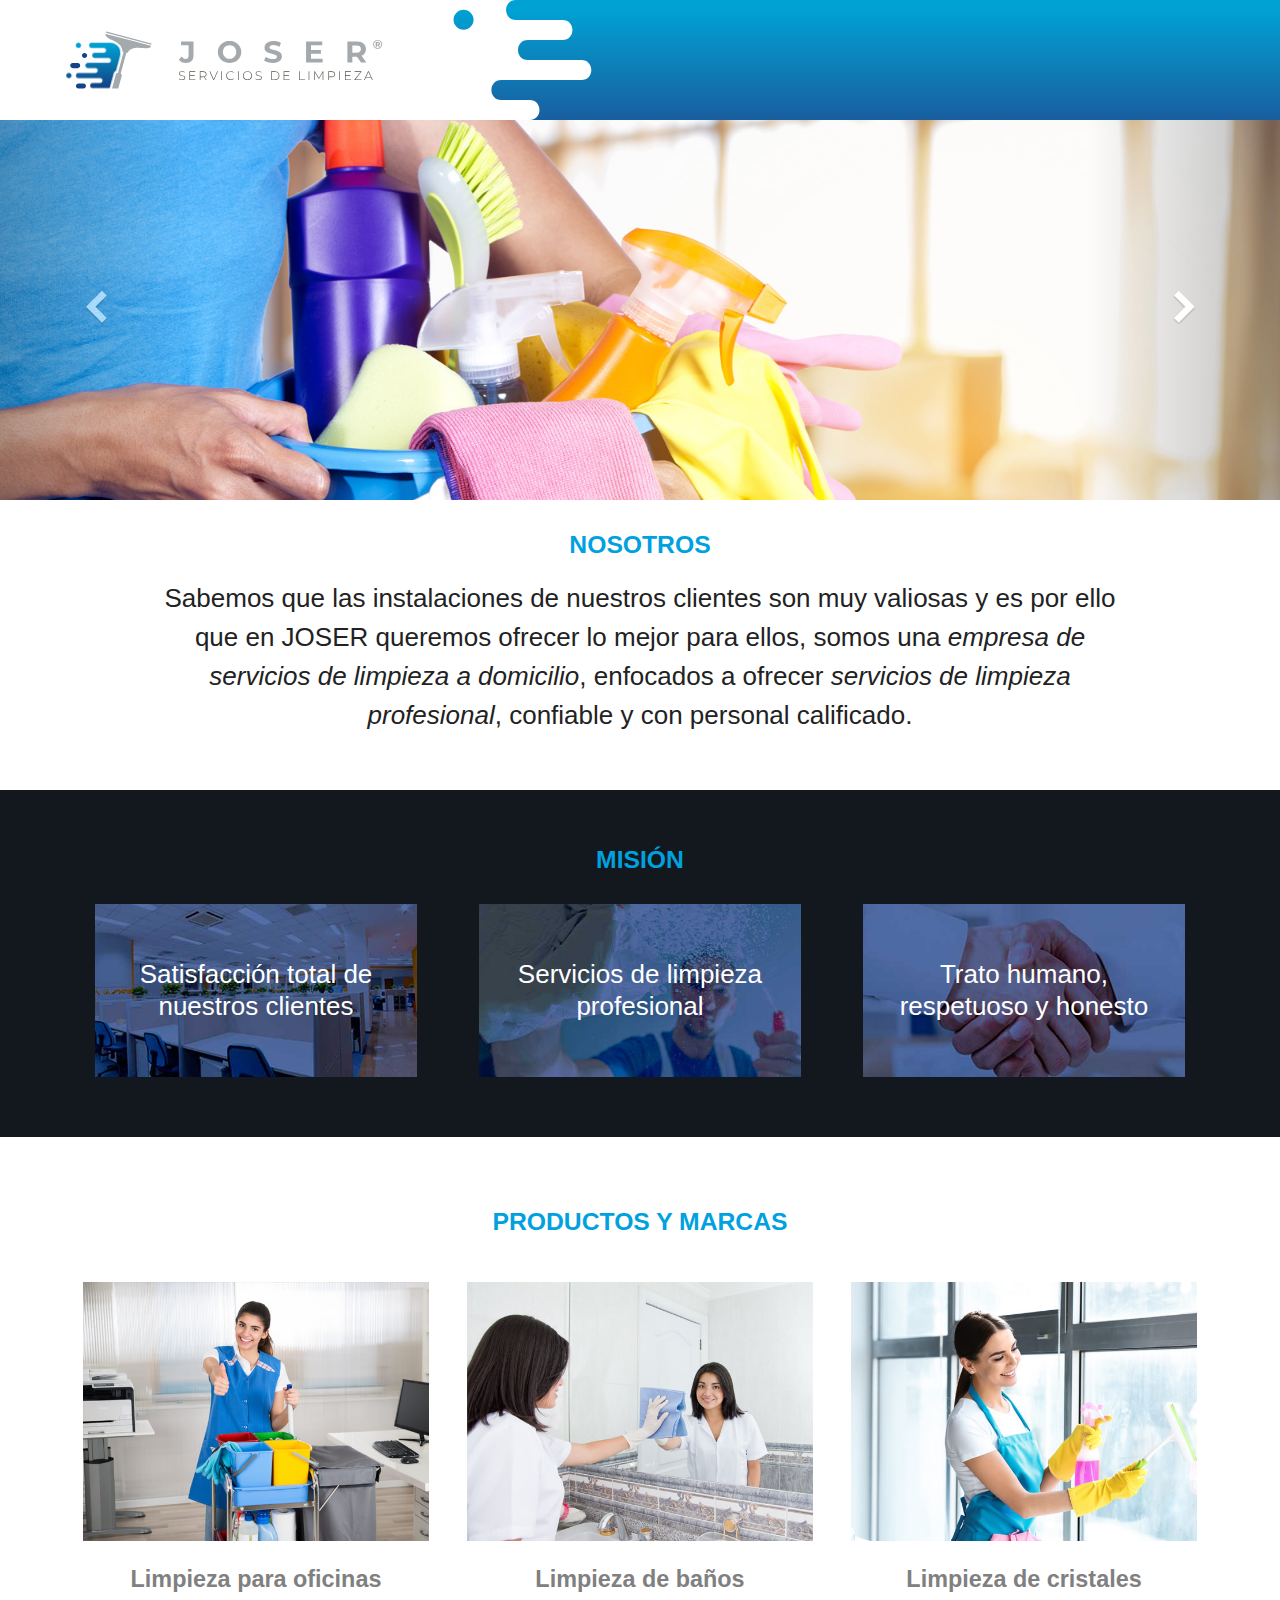
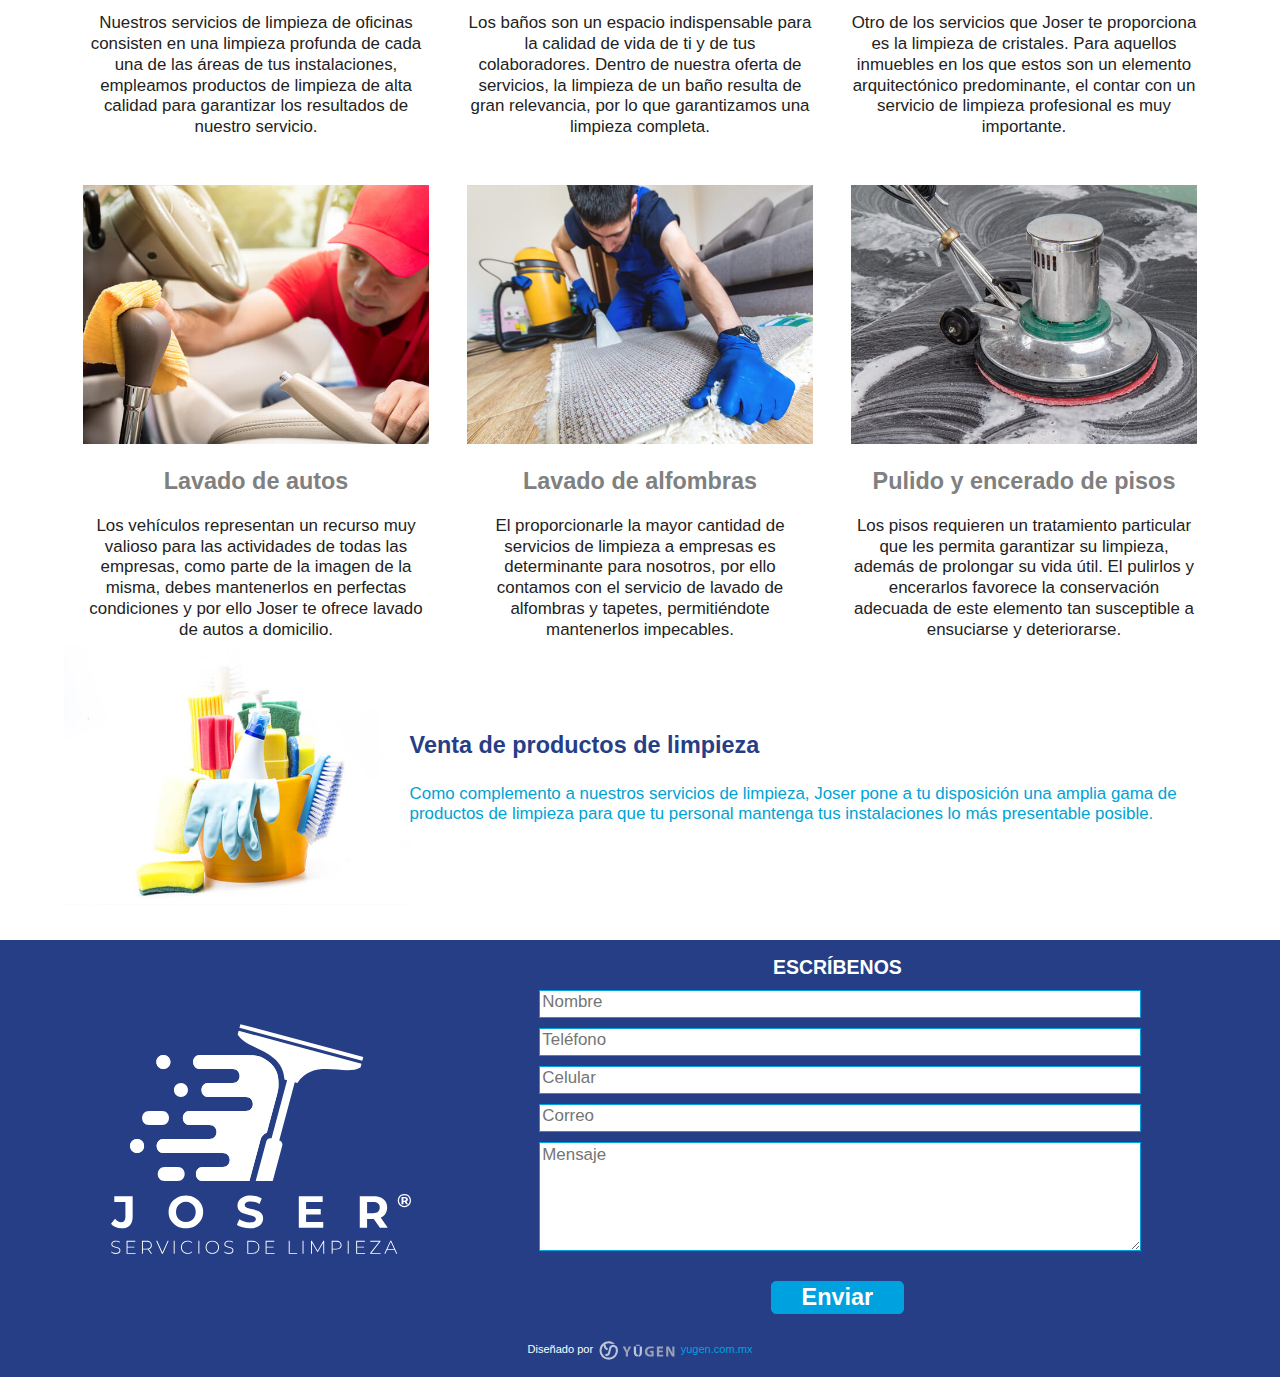
<file: index.html>
<!doctype html>
<!--[if lt IE 7]> <html class="ie6 oldie"> <![endif]-->
<!--[if IE 7]>    <html class="ie7 oldie"> <![endif]-->
<!--[if IE 8]>    <html class="ie8 oldie"> <![endif]-->
<!--[if gt IE 8]><!-->
<html class="">
<!--<![endif]-->
<head>
	<meta charset="utf-8">
	<meta name="viewport" content="width=device-width, initial-scale=1">
	<title>LIMPIEZA JOSER | Servicios de limpieza profesional</title>
	<link href="estilos/boilerplate.css" rel="stylesheet" type="text/css">
	<link href="estilos/joser.css" rel="stylesheet" type="text/css">
	<link rel="icon" type="imgs/x-icon" href="imagenes/icono_servicios-de-limpieza-joser.png"/>
	<!--<link href="https://fonts.googleapis.com/css?family=Catamaran:100,200,300,400,500,600,700,800,900" rel="stylesheet">-->
	<meta name="Title" content="LIMPIEZA JOSER | Servicios de limpieza profesional"/>
	<meta name="Description" content="Nos dedicamos a proveer servicios de limpieza a empresas, queremos darnos a conocer por ofrecer un servicio confiable y ser los mejores en el mercado gracias a la certeza y confianza que otorgamos a nuestros clientes."/>
	<meta name="Keywords" content="servicios de limpieza de oficinas, servicios de limpieza de baños, servicios de limpieza de cristales, lavado de autos, lavado de alfombras, pulido y encerado de pisos, abastecimiento de consumibles"/>
	<meta name="Robots" content="index, follow"/>
	<meta name="theme-color" content="#1888DA"/>
	<!--[if lt IE 9]>
	<script src="//html5shiv.googlecode.com/svn/trunk/html5.js"></script>
	<![endif]-->
	<script src="estilos/respond.min.js"></script>
	<!--<script src="https://use.fontawesome.com/875e54e1ed.js"></script>-->

	<!-- Global site tag (gtag.js) - Google Analytics -->
	<script async src="https://www.googletagmanager.com/gtag/js?id=UA-148987724-1"></script>
	<script>
	  window.dataLayer = window.dataLayer || [];
	  function gtag(){dataLayer.push(arguments);}
	  gtag('js', new Date());

	  gtag('config', 'UA-148987724-1');
	</script>
	<script src="https://ajax.googleapis.com/ajax/libs/jquery/3.4.1/jquery.min.js"></script>

	<!-- Start WOWSlider.com HEAD section --> <!-- add to the <head> of your page -->
	<link rel="stylesheet" type="text/css" href="engine0/style.css" />
	<script type="text/javascript" src="engine0/jquery.js"></script>
	<!-- End WOWSlider.com HEAD section -->

	<!-- Google reCAPTCHA -->
	<script src="https://www.google.com/recaptcha/api.js?render=6LcdDNcUAAAAAJm49XvjREF3n_Sy9rM4wy3e4VGe"></script>


</head>
<body>
	<div class="gridContainer clearfix">
		<header id="encabezado">
			<div class="logo">
				<a href="servicios-de-limieza.html"><h1><img src="imagenes/logotipo-joser.svg" alt="Logotipo de Servicios de Limpieza Joser" title="Limpieza Joser"></h1></a>
			</div>
			<!--<nav>
    			<span class="nav-btn"></span>
    			<ul class="ocultar">
	        		<li><a href="index.html#encabezado">HOME</a></li>
					<li><a href="index.html#presentacion">NOSOTROS</a></li>
					<li><a href="index.html#sectores">SECTORES</a></li>
					<li><a href="index.html#productos">PRODUCTOS</a></li>
					<li><a href="index.html#contacto">CONTACTO</a></li>
    			</ul>
			</nav> 
			<script src="https://ajax.googleapis.com/ajax/libs/jquery/3.1.0/jquery.min.js"></script>
			<script>
					if ($ (window).width() < 600) {
						$('span.nav-btn').click(function() {
							$('ul.ocultar').slideToggle();
						})
						$("ul.ocultar").children("li").click(function(){
							$('ul.ocultar').slideToggle();
						})
					} else {
						$('.ocultar').removeAttr('style');
					}
					
					/*$(window).resize(function(){
						if($ (window).width() > 600)
						{
							$('.ocultar').removeAttr('style');
						}
						else ($ (window).width() < 600)
						{
							$("ul.ocultar").children("li").click(function(){
								$('ul.ocultar').slideToggle();
							})
						}
					})*/
			</script> -->
		</header>
		<div id="presentacion">
			<div class="banner">
				<!-- Start WOWSlider.com BODY section --> <!-- add to the <body> of your page -->
				<div id="wowslider-container0">
				<div class="ws_images"><ul>
					<li><img src="data0/images/joser-servicios-de-limpieza-especializada.jpg" alt="Joser, servicios de limpieza especializada" title="Joser, servicios de limpieza especializada" id="wows0_0"/></li>
					<li><img src="data0/images/equipo-de-limpieza-joser.jpg" alt="Equipo de limpieza Joser" title="Equipo de limpieza Joser" id="wows0_1"/></a></li>
					<li><img src="data0/images/joser-limpieza-de-oficinas-profesional.jpg" alt="Limpieza profesional de oficinas" title="Limpieza profesional de oficina" id="wows0_2"/></li>
				</ul></div>
				<div class="ws_script" style="position:absolute;left:-99%"></div>
				<div class="ws_shadow"></div>
				</div>	
				<script type="text/javascript" src="engine0/wowslider.js"></script>
				<script type="text/javascript" src="engine0/script.js"></script>
			<!-- End WOWSlider.com BODY section -->
				
			</div>
			<div class="info">
				<h2>NOSOTROS</h2>
				<p>Sabemos que las instalaciones de nuestros clientes son muy valiosas y es por ello que en JOSER queremos ofrecer lo mejor para ellos, somos una <em>empresa de servicios de limpieza a domicilio</em>, enfocados a ofrecer <em>servicios de limpieza profesional</em>, confiable y con personal calificado.</p>
			</div>
		</div>
		<section id="mision">
			<h2>MISIÓN</h2>
			<div class="mision-01">
				<h3>Satisfacción total de nuestros clientes</h3>
			</div>
			<div class="mision-02">
				<h3>Servicios de limpieza profesional</h3>
			</div>
			<div class="mision-03">
				<h3>Trato humano, respetuoso y honesto</h3>
			</div>
		</section>
		<section id="productos">
			<h2>PRODUCTOS Y MARCAS</h2>
			<div class="producto-ind">
				<img src="imagenes/limpieza-para-oficinas.jpg" alt="Limpieza para oficinas" title="Limpieza para oficinas">
				<h3>Limpieza para oficinas</h3>
				<p>Nuestros servicios de limpieza de oficinas consisten en una limpieza profunda de cada una de las áreas de tus instalaciones, empleamos productos de limpieza de alta calidad para garantizar los resultados de nuestro servicio.</p>
			</div>
			<div class="producto-ind">
				<img src="imagenes/limpieza-de-sanitarios.jpg" alt="Limpieza de baños" title="Limpieza de baños">
				<h3>Limpieza de baños</h3>
				<p>Los baños son un espacio indispensable para la calidad de vida de ti y de tus colaboradores. Dentro de nuestra oferta de servicios, la limpieza de un baño resulta de gran relevancia, por lo que garantizamos una limpieza completa.</p>
			</div>
			<div class="producto-ind">
				<img src="imagenes/limpieza-de-cristales.jpg" alt="Limpieza de cristales" title="Limpieza de cristales">
				<h3>Limpieza de cristales</h3>
				<p>Otro de los servicios que Joser te proporciona es la limpieza de cristales. Para aquellos inmuebles en los que estos son un elemento arquitectónico predominante, el contar con un servicio de limpieza profesional es muy importante.</p>
			</div>
			<div class="producto-ind">
				<img src="imagenes/lavado-de-autos.jpg" alt="Lavado de autos" title="Lavado de autos">
				<h3>Lavado de autos</h3>
				<p>Los vehículos representan un recurso muy valioso para las actividades de todas las empresas, como parte de la imagen de la misma, debes mantenerlos en perfectas condiciones y por ello Joser te ofrece lavado de autos a domicilio.</p>
			</div>
			<div class="producto-ind">
				<img src="imagenes/lavado-de-alfombras.jpg" alt="Lavado de alfombras" title="Lavado de alfombras">
				<h3>Lavado de alfombras</h3>
				<p>El proporcionarle la mayor cantidad de servicios de limpieza a empresas es determinante para nosotros, por ello contamos con el servicio de lavado de alfombras y tapetes, permitiéndote mantenerlos impecables.</p>
			</div>
			<div class="producto-ind">
				<img src="imagenes/pulido-y-encerado-de-pisos.jpg" alt="Pulido y encerado de pisos" title="Pulido y encerado de pisos">
				<h3>Pulido y encerado de pisos</h3>
				<p>Los pisos requieren un tratamiento particular que les permita garantizar su limpieza, además de prolongar su vida útil. El pulirlos y encerarlos favorece la conservación adecuada de este elemento tan susceptible a ensuciarse y deteriorarse.</p>
			</div>
			<div class="productos-limpieza">
				<img src="imagenes/venta-de-productos-de-limpieza.jpg" alt="Venta de productos de limpieza" title="Venta de productos de limpieza">
				<div class="productos-limpieza-txt">
					<h3>Venta de productos de limpieza</h3>
					<p>Como complemento a nuestros servicios de limpieza, Joser pone a tu disposición una amplia gama de productos de limpieza para que tu personal mantenga tus instalaciones lo más presentable posible.</p>
				</div>
			</div>
		</section>
		<footer id="contacto">
			<div class="contacto-contenido">
				<div class="logo-footer">
					<img src="imagenes/logotipo-joser-footer.svg" alt="">
				</div>
				<div class="escribenos">
					<h3>ESCRÍBENOS</h3>
					<form action="envio-rKptcha.php" method="post" name="solicitud" id="solicitud">
				        <input class="formulario" type="text" name="nombre" id="nombre" tabindex="1" required placeholder="Nombre">
				        <input class="formulario" type="tel" name="telefono" id="telefono" tabindex="2" required placeholder="Teléfono">
				        <input class="formulario" type="tel" name="celular" id="celular" tabindex="3" required placeholder="Celular">
				        <input class="formulario" type="email" name="correo" id="correo" tabindex="4" placeholder="Correo">
				        <textarea class="formulario" name="comentario" rows="5" id="comentario" tabindex="5" required placeholder="Mensaje"></textarea>
				        <input class="boton" type="submit" name="enviar" id="enviar" value="Enviar">
				        <input type="hidden" id="token" name="token">
	      			</form>
				</div>
			</div>
			
		
			<div class="yugen-credit">
				<h6>Diseñado por</h6>
				<img src="imagenes/logo-credito-yugen.svg" alt="Logotipo yugen" title="Consultores en Imagen Corporativa y Comunicación Visual">
				<a href="http://yugen.com.mx/">yugen.com.mx</a>
			</div>
		</footer>
	</div>
</body>

	<script>
	grecaptcha.ready(function() {
	    grecaptcha.execute('6LcdDNcUAAAAAJm49XvjREF3n_Sy9rM4wy3e4VGe', {action: 'homepage'}).then(function(token) {
	       console.log(token);
	       document.getElementById("token").value=token;
	   });
	});
	</script>

</html>
</file>
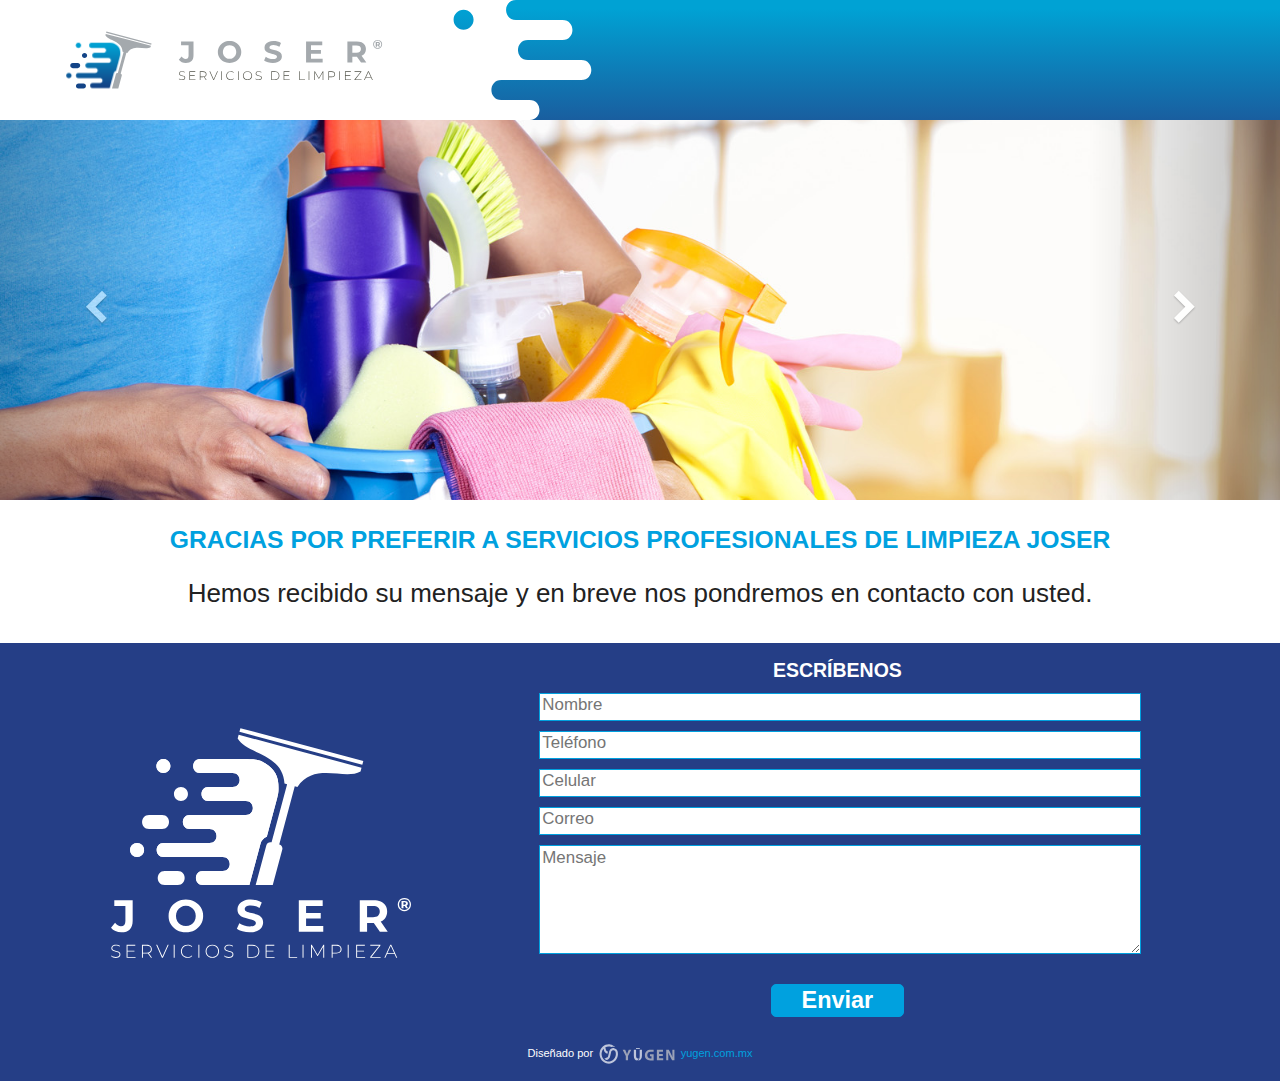
<file: agradecimiento.html>
<!doctype html>
<!--[if lt IE 7]> <html class="ie6 oldie"> <![endif]-->
<!--[if IE 7]>    <html class="ie7 oldie"> <![endif]-->
<!--[if IE 8]>    <html class="ie8 oldie"> <![endif]-->
<!--[if gt IE 8]><!-->
<html class="">
<!--<![endif]-->
<head>
	<meta charset="utf-8">
	<meta name="viewport" content="width=device-width, initial-scale=1">
	<title>LIMPIEZA JOSER | Servicios de limpieza profesional</title>
	<link href="estilos/boilerplate.css" rel="stylesheet" type="text/css">
	<link href="estilos/joser.css" rel="stylesheet" type="text/css">
	<link rel="icon" type="imgs/x-icon" href="imagenes/icono_servicios-de-limpieza-joser.png"/>
	<!--<link href="https://fonts.googleapis.com/css?family=Catamaran:100,200,300,400,500,600,700,800,900" rel="stylesheet">-->
	<meta name="Title" content="LIMPIEZA JOSER | Servicios de limpieza profesional"/>
	<meta name="Description" content="Nos dedicamos a proveer servicios de limpieza a empresas, queremos darnos a conocer por ofrecer un servicio confiable y ser los mejores en el mercado gracias a la certeza y confianza que otorgamos a nuestros clientes."/>
	<meta name="Keywords" content="servicios de limpieza de oficinas, servicios de limpieza de baños, servicios de limpieza de cristales, lavado de autos, lavado de alfombras, pulido y encerado de pisos, abastecimiento de consumibles"/>
	<meta name="Robots" content="index, follow"/>
	<meta name="theme-color" content="#1888DA"/>
	<!--[if lt IE 9]>
	<script src="//html5shiv.googlecode.com/svn/trunk/html5.js"></script>
	<![endif]-->
	<script src="estilos/respond.min.js"></script>
	<!--<script src="https://use.fontawesome.com/875e54e1ed.js"></script>-->

	<!-- Global site tag (gtag.js) - Google Analytics -->
	<script async src="https://www.googletagmanager.com/gtag/js?id=UA-148987724-1"></script>
	<script>
	  window.dataLayer = window.dataLayer || [];
	  function gtag(){dataLayer.push(arguments);}
	  gtag('js', new Date());

	  gtag('config', 'UA-148987724-1');
	</script>
	<script src="https://ajax.googleapis.com/ajax/libs/jquery/3.4.1/jquery.min.js"></script>

	<!-- Start WOWSlider.com HEAD section --> <!-- add to the <head> of your page -->
	<link rel="stylesheet" type="text/css" href="engine0/style.css" />
	<script type="text/javascript" src="engine0/jquery.js"></script>
	<!-- End WOWSlider.com HEAD section -->

	<!-- Google reCAPTCHA -->
	<script src="https://www.google.com/recaptcha/api.js?render=6LcdDNcUAAAAAJm49XvjREF3n_Sy9rM4wy3e4VGe"></script>


</head>
<body>
	<div class="gridContainer clearfix">
		<header id="encabezado">
			<div class="logo">
				<a href="index.html"><h1><img src="imagenes/logotipo-joser.svg" alt="Logotipo de Servicios de Limpieza Joser" title="Limpieza Joser"></h1></a>
			</div>
		</header>
		<div id="presentacion">
			<div class="banner">
				<!-- Start WOWSlider.com BODY section --> <!-- add to the <body> of your page -->
				<div id="wowslider-container0">
				<div class="ws_images"><ul>
					<li><img src="data0/images/joser-servicios-de-limpieza-especializada.jpg" alt="Joser, servicios de limpieza especializada" title="Joser, servicios de limpieza especializada" id="wows0_0"/></li>
					<li><img src="data0/images/equipo-de-limpieza-joser.jpg" alt="Equipo de limpieza Joser" title="Equipo de limpieza Joser" id="wows0_1"/></a></li>
					<li><img src="data0/images/joser-limpieza-de-oficinas-profesional.jpg" alt="Limpieza profesional de oficinas" title="Limpieza profesional de oficina" id="wows0_2"/></li>
				</ul></div>
				<div class="ws_script" style="position:absolute;left:-99%"></div>
				<div class="ws_shadow"></div>
				</div>	
				<script type="text/javascript" src="engine0/wowslider.js"></script>
				<script type="text/javascript" src="engine0/script.js"></script>
			<!-- End WOWSlider.com BODY section -->
				
			</div>
		</div>

		<div class="info">
			<h2>GRACIAS POR PREFERIR A SERVICIOS PROFESIONALES DE LIMPIEZA JOSER</h2>
			<p>Hemos recibido su mensaje y en breve nos pondremos en contacto con usted.</p>
		</div>
		<footer id="contacto">
			<div class="contacto-contenido">
				<div class="logo-footer">
					<img src="imagenes/logotipo-joser-footer.svg" alt="">
				</div>
				<div class="escribenos">
					<h3>ESCRÍBENOS</h3>
					<form action="envio-rKptcha.php" method="post" name="solicitud" id="solicitud">
				        <input class="formulario" type="text" name="nombre" id="nombre" tabindex="1" required placeholder="Nombre">
				        <input class="formulario" type="tel" name="telefono" id="telefono" tabindex="2" required placeholder="Teléfono">
				        <input class="formulario" type="tel" name="celular" id="celular" tabindex="3" required placeholder="Celular">
				        <input class="formulario" type="email" name="correo" id="correo" tabindex="4" placeholder="Correo">
				        <textarea class="formulario" name="comentario" rows="5" id="comentario" tabindex="5" required placeholder="Mensaje"></textarea>
				        <input class="boton" type="submit" name="enviar" id="enviar" value="Enviar">
				        <input type="hidden" id="token" name="token">
	      			</form>
				</div>
			</div>
			
		
			<div class="yugen-credit">
				<h6>Diseñado por</h6>
				<img src="imagenes/logo-credito-yugen.svg" alt="Logotipo yugen" title="Consultores en Imagen Corporativa y Comunicación Visual">
				<a href="http://yugen.com.mx/">yugen.com.mx</a>
			</div>
		</footer>
	</div>
</body>

	<script>
	grecaptcha.ready(function() {
	    grecaptcha.execute('6LcdDNcUAAAAAJm49XvjREF3n_Sy9rM4wy3e4VGe', {action: 'homepage'}).then(function(token) {
	       console.log(token);
	       document.getElementById("token").value=token;
	   });
	});
	</script>

</html>
</file>
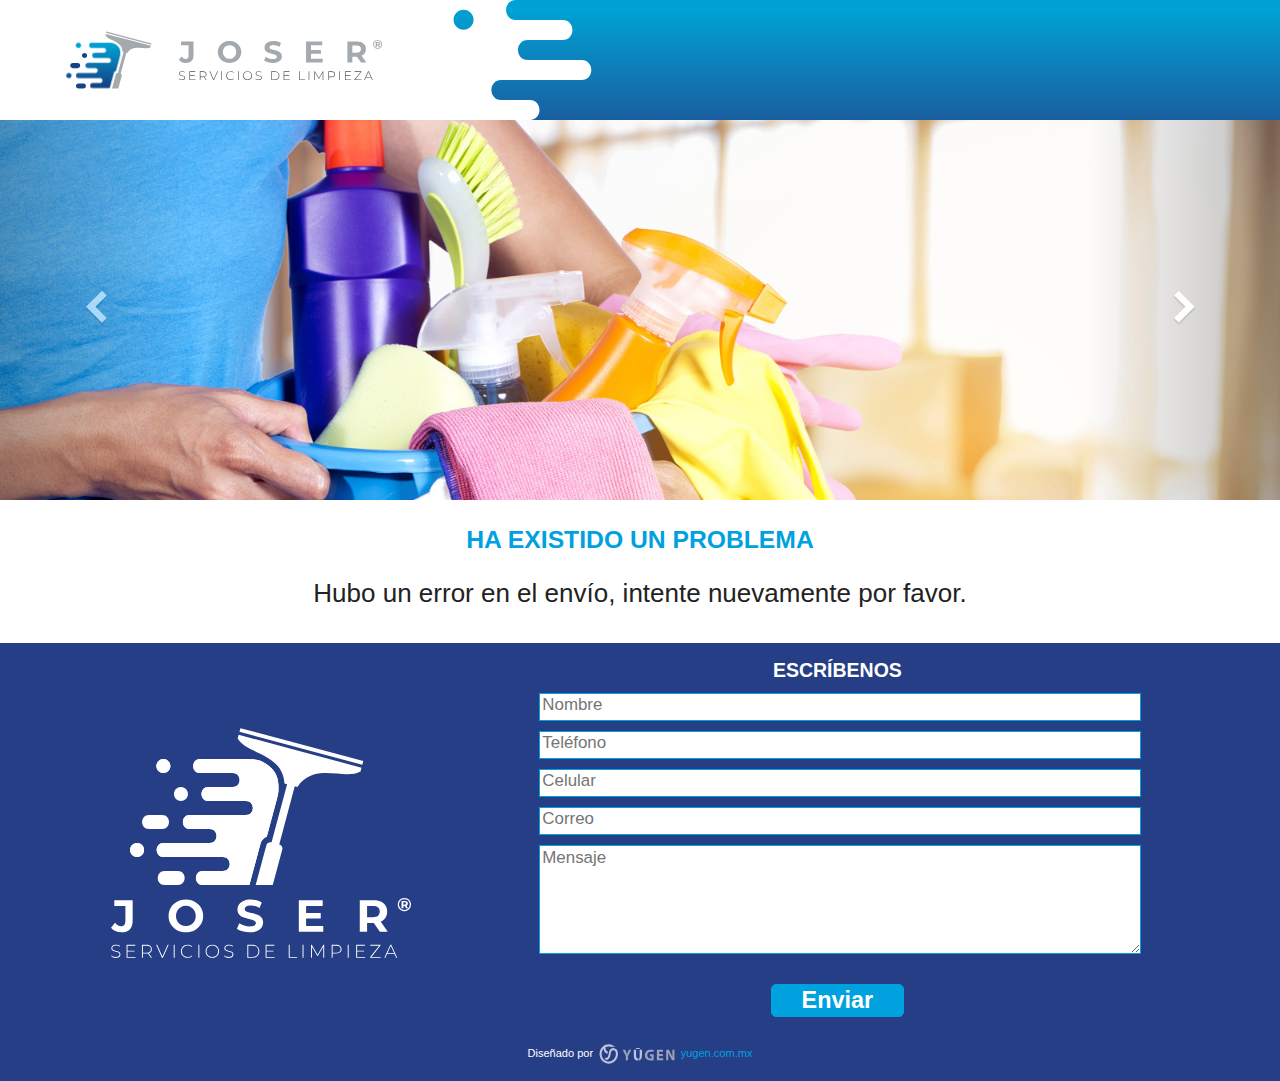
<file: errorenvio.html>
<!doctype html>
<!--[if lt IE 7]> <html class="ie6 oldie"> <![endif]-->
<!--[if IE 7]>    <html class="ie7 oldie"> <![endif]-->
<!--[if IE 8]>    <html class="ie8 oldie"> <![endif]-->
<!--[if gt IE 8]><!-->
<html class="">
<!--<![endif]-->
<head>
	<meta charset="utf-8">
	<meta name="viewport" content="width=device-width, initial-scale=1">
	<title>LIMPIEZA JOSER | Servicios de limpieza profesional</title>
	<link href="estilos/boilerplate.css" rel="stylesheet" type="text/css">
	<link href="estilos/joser.css" rel="stylesheet" type="text/css">
	<link rel="icon" type="imgs/x-icon" href="imagenes/icono_servicios-de-limpieza-joser.png"/>
	<!--<link href="https://fonts.googleapis.com/css?family=Catamaran:100,200,300,400,500,600,700,800,900" rel="stylesheet">-->
	<meta name="Title" content="LIMPIEZA JOSER | Servicios de limpieza profesional"/>
	<meta name="Description" content="Nos dedicamos a proveer servicios de limpieza a empresas, queremos darnos a conocer por ofrecer un servicio confiable y ser los mejores en el mercado gracias a la certeza y confianza que otorgamos a nuestros clientes."/>
	<meta name="Keywords" content="servicios de limpieza de oficinas, servicios de limpieza de baños, servicios de limpieza de cristales, lavado de autos, lavado de alfombras, pulido y encerado de pisos, abastecimiento de consumibles"/>
	<meta name="Robots" content="index, follow"/>
	<meta name="theme-color" content="#1888DA"/>
	<!--[if lt IE 9]>
	<script src="//html5shiv.googlecode.com/svn/trunk/html5.js"></script>
	<![endif]-->
	<script src="estilos/respond.min.js"></script>
	<!--<script src="https://use.fontawesome.com/875e54e1ed.js"></script>-->

	<!-- Global site tag (gtag.js) - Google Analytics -->
	<script async src="https://www.googletagmanager.com/gtag/js?id=UA-148987724-1"></script>
	<script>
	  window.dataLayer = window.dataLayer || [];
	  function gtag(){dataLayer.push(arguments);}
	  gtag('js', new Date());

	  gtag('config', 'UA-148987724-1');
	</script>
	<script src="https://ajax.googleapis.com/ajax/libs/jquery/3.4.1/jquery.min.js"></script>

	<!-- Start WOWSlider.com HEAD section --> <!-- add to the <head> of your page -->
	<link rel="stylesheet" type="text/css" href="engine0/style.css" />
	<script type="text/javascript" src="engine0/jquery.js"></script>
	<!-- End WOWSlider.com HEAD section -->

	<!-- Google reCAPTCHA -->
	<script src="https://www.google.com/recaptcha/api.js?render=6LcdDNcUAAAAAJm49XvjREF3n_Sy9rM4wy3e4VGe"></script>


</head>
<body>
	<div class="gridContainer clearfix">
		<header id="encabezado">
			<div class="logo">
				<a href="servicios-de-limieza.html"><h1><img src="imagenes/logotipo-joser.svg" alt="Logotipo de Servicios de Limpieza Joser" title="Limpieza Joser"></h1></a>
			</div>
		</header>
		<div id="presentacion">
			<div class="banner">
				<!-- Start WOWSlider.com BODY section --> <!-- add to the <body> of your page -->
				<div id="wowslider-container0">
				<div class="ws_images"><ul>
					<li><img src="data0/images/joser-servicios-de-limpieza-especializada.jpg" alt="Joser, servicios de limpieza especializada" title="Joser, servicios de limpieza especializada" id="wows0_0"/></li>
					<li><img src="data0/images/equipo-de-limpieza-joser.jpg" alt="Equipo de limpieza Joser" title="Equipo de limpieza Joser" id="wows0_1"/></a></li>
					<li><img src="data0/images/joser-limpieza-de-oficinas-profesional.jpg" alt="Limpieza profesional de oficinas" title="Limpieza profesional de oficina" id="wows0_2"/></li>
				</ul></div>
				<div class="ws_script" style="position:absolute;left:-99%"></div>
				<div class="ws_shadow"></div>
				</div>	
				<script type="text/javascript" src="engine0/wowslider.js"></script>
				<script type="text/javascript" src="engine0/script.js"></script>
			<!-- End WOWSlider.com BODY section -->
				
			</div>
		</div>
		<section class="info">
			<h2>HA EXISTIDO UN PROBLEMA</h2>
			<p>Hubo un error en el envío, intente nuevamente por favor.</p>
		</section>
		<footer id="contacto">
			<div class="contacto-contenido">
				<div class="logo-footer">
					<img src="imagenes/logotipo-joser-footer.svg" alt="">
				</div>
				<div class="escribenos">
					<h3>ESCRÍBENOS</h3>
					<form action="envio-rKptcha.php" method="post" name="solicitud" id="solicitud">
				        <input class="formulario" type="text" name="nombre" id="nombre" tabindex="1" required placeholder="Nombre">
				        <input class="formulario" type="tel" name="telefono" id="telefono" tabindex="2" required placeholder="Teléfono">
				        <input class="formulario" type="tel" name="celular" id="celular" tabindex="3" required placeholder="Celular">
				        <input class="formulario" type="email" name="correo" id="correo" tabindex="4" placeholder="Correo">
				        <textarea class="formulario" name="comentario" rows="5" id="comentario" tabindex="5" required placeholder="Mensaje"></textarea>
				        <input class="boton" type="submit" name="enviar" id="enviar" value="Enviar">
				        <input type="hidden" id="token" name="token">
	      			</form>
				</div>
			</div>
			
		
			<div class="yugen-credit">
				<h6>Diseñado por</h6>
				<img src="imagenes/logo-credito-yugen.svg" alt="Logotipo yugen" title="Consultores en Imagen Corporativa y Comunicación Visual">
				<a href="http://yugen.com.mx/">yugen.com.mx</a>
			</div>
		</footer>
	</div>
</body>

	<script>
	grecaptcha.ready(function() {
	    grecaptcha.execute('6LcdDNcUAAAAAJm49XvjREF3n_Sy9rM4wy3e4VGe', {action: 'homepage'}).then(function(token) {
	       console.log(token);
	       document.getElementById("token").value=token;
	   });
	});
	</script>

</html>
</file>
<file: estilos/boilerplate.css>
@charset "utf-8";
/*
/* 
 * HTML5 ✰ Boilerplate
 *
 * Lo que sigue es el resultado de una intensa investigación sobre estilos válidos para múltiples navegadores. 
 * Los créditos figuran en línea; queremos expresar nuestro más sincero agradecimiento a Nicolas Gallagher, Jonathan Neal,
 * Kroc Camen y a la comunidad y el equipo de desarrollo de H5BP.
 *
 * Información detallada acerca de este CSS: h5bp.com/css
 * 
 * Modificaciones de Dreamweaver:
 * 1. Resaltado de selección convertido en comentario
 * 2. Eliminación de la sección de consultas de medios (añadimos la nuestra en un archivo independiente)
 *
 * ==|== normalizar ==========================================================
 */


/* =============================================================================
   Definiciones de pantalla de HTML5
   ========================================================================== */

article, aside, details, figcaption, figure, footer, header, hgroup, nav, section { display: block; }
audio, canvas, video { display: inline-block; *display: inline; *zoom: 1; }
audio:not([controls]) { display: none; }
[hidden] { display: none; }

/* =============================================================================
   Base
   ========================================================================== */

/*
 * 1. Corregir el texto que cambia de tamaño de forma extraña en IE6/7 cuando el tamaño de fuente del cuerpo se establece en unidades em
 * 2. Forzar la barra de desplazamiento vertical en navegadores distintos de IE
 * 3. Evitar el ajuste de tamaño de texto en iOS cuando cambia la orientación del dispositivo sin que se desactive el zoom de usuario: h5bp.com/g
 */

html { font-size: 100%; overflow-y: scroll; -webkit-text-size-adjust: 100%; -ms-text-size-adjust: 100%; }

body { margin: 0; font-size: 13px; line-height: 1.231; }

body, button, input, select, textarea { font-family: sans-serif; color: #222; }

/* 
 * Eliminar text-shadow (la sombra del texto) del resaltado de selección: h5bp.com/i
 * Estas declaraciones de selección deben ser independientes
 * También: rosa cálido. (o personalice el color de fondo para que se ajuste a su diseño)
 */

/* Dreamweaver: anule la conversión de estos en comentarios si desea personalizar el resaltado de selección
 *::-moz-selection { background: #fe57a1; color: #fff; text-shadow: none; }
 *::selection { background: #fe57a1; color: #fff; text-shadow: none; }
 */

/* =============================================================================
   Vínculos
   ========================================================================== */

a { color: #00e; }
a:visited { color: #551a8b; }
a:hover { color: #06e; }
a:focus { outline: thin dotted; }

/* Mejorar la legibilidad con foco y al pasar por encima en todos los navegadores: h5bp.com/h */
a:hover, a:active { outline: 0; }


/* =============================================================================
   Tipografía
   ========================================================================== */

abbr[title] { border-bottom: 1px dotted; }

b, strong { font-weight: bold; }

blockquote { margin: 1em 40px; }

dfn { font-style: italic; }

hr { display: block; height: 1px; border: 0; border-top: 1px solid #ccc; margin: 1em 0; padding: 0; }

ins { background: #ff9; color: #000; text-decoration: none; }

mark { background: #ff0; color: #000; font-style: italic; font-weight: bold; }

/* Repetir la declaración de la familia de fuentes monoespacio: h5bp.com/j */
pre, code, kbd, samp { font-family: monospace, monospace; _font-family: 'courier new', monospace; font-size: 1em; }

/* Mejorar la legibilidad del texto con formato preestablecido en todos los navegadores */
pre { white-space: pre; white-space: pre-wrap; word-wrap: break-word; }

q { quotes: none; }
q:before, q:after { content: ""; content: none; }

small { font-size: 85%; }

/* Colocar el contenido de subíndices y superíndices sin que se vea afectada line-height (la altura de línea): h5bp.com/k */
sub, sup { font-size: 75%; line-height: 0; position: relative; vertical-align: baseline; }
sup { top: -0.5em; }
sub { bottom: -0.25em; }


/* =============================================================================
   Listas
   ========================================================================== */

ul, ol { margin: 1em 0; padding: 0 0 0 40px; }
dd { margin: 0 0 0 40px; }
nav ul, nav ol { list-style: none; list-style-image: none; margin: 0; padding: 0; }


/* =============================================================================
   Contenido incrustado
   ========================================================================== */

/*
 * 1. Mejorar la calidad de imagen al aplicar escala en IE7: h5bp.com/d
  * 2. Eliminar el hueco entre imágenes y bordes en los contenedores de imágenes: h5bp.com/e 
 */

img { border: 0; -ms-interpolation-mode: bicubic; vertical-align: middle; }

/*
 * Corregir el desbordamiento no oculto en IE9 
 */

svg:not(:root) { overflow: hidden; }


/* =============================================================================
   Figuras
   ========================================================================== */

figure { margin: 0; }


/* =============================================================================
   Formularios
   ========================================================================== */

form { margin: 0; }
fieldset { border: 0; margin: 0; padding: 0; }

/* Indicar que 'label' desplaza el foco al elemento de formulario asociado */
label { cursor: pointer; }

/* 
 * 1. Corregir el color que no se hereda en IE6/7/8/9 
 * 2. Corregir la alineación que se muestra de manera extraña en IE6/7 
 */

legend { border: 0; *margin-left: -7px; padding: 0; }

/*
 * 1. Corregir el tamaño de fuente que no se hereda en todos los navegadores
 * 2. Eliminar márgenes en FF3/4 S5 Chrome
 * 3. Definir una visualización con alineación vertical coherente en todos los navegadores
 */

button, input, select, textarea { font-size: 100%; margin: 0; vertical-align: baseline; *vertical-align: middle; }

/*
 * 1. Definir line-height (la altura de línea) como normal para que coincida con FF3/4 (configurar mediante !important en la hoja de estilos UA)
 * 2. Corregir el espaciado interno que se muestra de manera extraña en IE6/7
 */

button, input { line-height: normal; *overflow: visible; }

/*
 * Reintroducir el espaciado interno en 'table' para evitar problemas de solapamiento y espacio en blanco en IE6/7
 */

table button, table input { *overflow: auto; }

/*
 * 1. Mostrar cursor de mano para elementos de formulario en los que se puede hacer clic
 * 2. Permitir la aplicación de estilo a los elementos de formulario en los que se puede hacer clic en iOS
 */

button, input[type="button"], input[type="reset"], input[type="submit"] { cursor: pointer; -webkit-appearance: button; }

/*
 * Tamaño y aspecto coherentes para los cuadros
 */

input[type="checkbox"], input[type="radio"] { box-sizing: border-box; }
input[type="search"] { -webkit-appearance: textfield; -moz-box-sizing: content-box; -webkit-box-sizing: content-box; box-sizing: content-box; }
input[type="search"]::-webkit-search-decoration { -webkit-appearance: none; }

/* 
 * Eliminar el relleno y el borde interno en FF3/4: h5bp.com/l 
 */

button::-moz-focus-inner, input::-moz-focus-inner { border: 0; padding: 0; }

/* 
 * 1. Eliminar la barra de desplazamiento vertical predeterminada en IE6/7/8/9 
 * 2. Permitir solo el cambio de tamaño vertical
 */

textarea { overflow: auto; vertical-align: top; resize: vertical; }

/* Colores para la validez del formulario */
input:valid, textarea:valid {  }
input:invalid, textarea:invalid { background-color: #f0dddd; }


/* =============================================================================
   Tablas
   ========================================================================== */

table { border-collapse: collapse; border-spacing: 0; }
td { vertical-align: top; }


/* ==|== estilos principales =====================================================
   Autor: 
   ========================================================================== */
















/* ==|== clases de aplicación auxiliar no semánticas ========================================
   Defina sus estilos antes de iniciar esta sección.
   ========================================================================== */

/* Para sustitución de imagen */
.ir { display: block; border: 0; text-indent: -999em; overflow: hidden; background-color: transparent; background-repeat: no-repeat; text-align: left; direction: ltr; }
.ir br { display: none; }

/* Ocultar a los lectores de pantalla y los navegadores: h5bp.com/u */
.hidden { display: none !important; visibility: hidden; }

/* Ocultar solo visualmente, pero mantenerlo disponible para lectores de pantalla: h5bp.com/v */
.visuallyhidden { border: 0; clip: rect(0 0 0 0); height: 1px; margin: -1px; overflow: hidden; padding: 0; position: absolute; width: 1px; }

/* Amplía la clase .visuallyhidden para permitir que se pueda situar el foco en el elemento al navegar hasta él a través del teclado: h5bp.com/p */
.visuallyhidden.focusable:active, .visuallyhidden.focusable:focus { clip: auto; height: auto; margin: 0; overflow: visible; position: static; width: auto; }

/* Ocultar visualmente y a los lectores de pantalla, pero mantener el diseño */
.invisible { visibility: hidden; }

/* Contiene cuadros flotantes: h5bp.com/q */ 
.clearfix:before, .clearfix:after { content: ""; display: table; }
.clearfix:after { clear: both; }
.clearfix { zoom: 1; }


/* ==|== estilos de impresión =======================================================
   Estilos de impresión.
   Situados en línea para evitar la conexión HTTP requerida: h5bp.com/r
   ========================================================================== */
 
 @media print {
  * { background: transparent !important; color: black !important; text-shadow: none !important; filter:none !important; -ms-filter: none !important; } /* La impresión en negro es más rápida: h5bp.com/s */
  a, a:visited { text-decoration: underline; }
  a[href]:after { content: " (" attr(href) ")"; }
  abbr[title]:after { content: " (" attr(title) ")"; }
  .ir a:after, a[href^="javascript:"]:after, a[href^="#"]:after { content: ""; }  /* No mostrar para imágenes ni para código javascript/vínculos internos */
  pre, blockquote { border: 1px solid #999; page-break-inside: avoid; }
  thead { display: table-header-group; } /* h5bp.com/t */
  tr, img { page-break-inside: avoid; }
  img { max-width: 100% !important; }
  @page { margin: 0.5cm; }
  p, h2, h3 { orphans: 3; widows: 3; }
  h2, h3 { page-break-after: avoid; }
}
</file>
<file: estilos/joser.css>
@charset "utf-8";
/* Medios fluidos sencillos
   Nota: Los medios fluidos exigen la eliminación de los atributos de altura y anchura de los medios del código HTML
   http://www.alistapart.com/articles/fluid-images/ 
*/
img, object, embed, video {
	max-width: 100%;
}
/* IE 6 no admite max-width (anchura máxima), por lo que usa de manera predeterminada una anchura del 100% */
.ie6 img {
	width:100%;
}
font-family: 'Catamaran', sans-serif;

/*
	Propiedades de cuadrícula fluida de Dreamweaver
	----------------------------------
	dw-num-cols-mobile:		5;
	dw-num-cols-tablet:		8;
	dw-num-cols-desktop:	10;
	dw-gutter-percentage:	25;
	
	Inspiración obtenida de "Responsive Web Design" de Ethan Marcotte 
	http://www.alistapart.com/articles/responsive-web-design
	
	y Golden Grid System de Joni Korpi
	http://goldengridsystem.com/
*/

/* Diseño móvil: 480 px e inferior. */

.gridContainer {
	/*margin-left: auto;
	margin-right: auto;
	padding-left: 1.82%;
	padding-right: 1.82%;*/
	width: 100%;
}
body {
	font-family: 'Catamaran', sans-serif;
	display: flex;
	flex-direction: column;
	flex-wrap: wrap;
}
h2 {
	color: #00A1DF;
	font-size: 1.5em;
	font-weight: bolder;
	margin: 20px auto -7px;
	text-align: center;
}
#encabezado {
	display: flex;
	justify-content: center;
	align-items: center;
	clear: both;
	height: 120px;
	margin: auto;
	padding: 0;
	width: 87%;
	/*z-index: 10000;
	position: fixed;
	top: 0;*/
}
#encabezado h1 {
	margin: 0;
}
.logo {
	display: block;
	clear: both;
	width: 100%;
}
nav {
	background-color: #13181E;
	border-top: #999;
	border-top-width: thin;
	border-top-style: solid;
	border-bottom: #999;
	border-bottom-width: thin;
	border-bottom-style: solid;
	display: block;
	clear: both;
	font-family: "Catamaran", sans-serif;
	width: 100%;
	/*z-index: 1;*/
}
nav ul{
	display: none;
	margin: 0 auto;
	width: 100%;
}
nav li {
	display: block;
	clear: both;
	font-size: 1.25em;
	font-weight: 400;
	line-height: 40px;
	text-align: center;
}
nav a {
	border-bottom: thin solid #00A1DF;
	display: block;
	color: #FFF;
	line-height: 40px;
	text-decoration: none;
	width: 100%;
}
nav a:link {
	color: #FFF;
}
nav a:visited {
	color: #FFF;
}
.nav-btn {
	border-bottom: thin solid #00A1DF;
	color: #FFF;
	display: block;
	clear: both;
	cursor: pointer;
	font-size: 1.5em;
	font-weight: 600;
	line-height: 43px;
	text-align: center;
}
.nav-btn:before {
	content: "MENÚ";
	font-family: "Catamaran", sans-serif;
}
#presentacion {
	display: block;
	clear: both;
	float: left;
	position: relative;
	margin-bottom: 25px;
	width: 100%;
}
.banner {
	display: block;
	clear: both;
	z-index: 0;
}
.info {
	display: block;
	clear: both;
	margin: 30px 12%;
	text-align: center;
	width: 76%;
}
.info p {
	text-align: center;
	font-size: 1.35em;
}
#mision {
	background-color: #13181E;
	display: block;
	clear: both;
	padding: 10px 0;
	width: 100%;
}
#mision h3 {
	font-size: 2em;
	font-weight: lighter;
	margin: auto 7.5%;
	text-align: center;
}
.mision-01 {
	color: #FFF;
	display: flex;
	align-items: center;
	justify-content: center;
	clear: both;
	margin: 20px auto;
	height: 173px;
	width: 77%;
	background-image: url(../imagenes/bg-satisfaccion-de-nuestros-clientes.jpg);
	background-position: center center;
	background-repeat: no-repeat;
	background-attachment: scroll;
	background-size: cover;
}
.mision-02 {
	color: #FFF;
	display: flex;
	align-items: center;
	justify-content: center;
	clear: both;
	margin: 20px auto;
	height: 173px;
	width: 77%;
	background-image: url(../imagenes/bg-servicio-profecional-de-limpieza.jpg);
	background-position: center center;
	background-repeat: no-repeat;
	background-attachment: scroll;
	background-size: cover;
}
.mision-03 {
	color: #FFF;
	display: flex;
	align-items: center;
	justify-content: center;
	clear: both;
	margin: 20px auto;
	height: 173px;
	width: 77%;
	background-image: url(../imagenes/bg-trato-humano-respetuoso.jpg);
	background-position: center center;
	background-repeat: no-repeat;
	background-attachment: scroll;
	background-size: cover;
}
#productos {
	clear: both;
	display: flex;
	flex-flow: column wrap;
	width: 100%;
}
.producto-ind {
	display: block;
	clear: both;
	margin: 30px auto 0;
	text-align: center;
	width: 77%;
	/*background-image: url(../imagenes/baleros-productos-bg.jpg);*/
	background-position: center center;
	background-repeat: no-repeat;
	background-attachment: scroll;
	background-size: cover;
}
.producto-ind img {
	clear: both;
}
.producto-ind h3 {
	display: block;
	clear: both;
	color: #808080;
	font-size: 1.4em;
	font-weight: bold;
	vertical-align: middle;
	height: 25px;
}
.producto-ind p {
	font-size: 1.3em;
}
.productos-limpieza {
	width: 77%;
	margin: auto;
}
.productos-limpieza h3 {
	color: #253E86;
	font-size: 1.8em;
	font-weight: bold;
	vertical-align: middle;
	text-align: center;
}
.productos-limpieza p {
	font-size: 1.3em;
	color: #00A2D4;
	text-align: center;
}
#contacto {
	background-color: #253E86;
	display: flex;
	flex-flow: column nowrap;
	justify-content: space-between;
	align-items: center;
	padding-bottom: 10px;
	width: 100%;
}
.contacto-contenido {
	display: flex;
	flex-flow: row nowrap;
	justify-content: space-around;
	align-items: center;
}
.logo-footer {
	display: none;
	flex-flow: column nowrap;
	justify-content: center;
	align-items: center;
}
#contacto h3 {
	display: block;
	clear: both;
	color: #FFF;
	font-size: 1.5em;
	font-weight: bolder;
	text-align: center;
	padding-top: 10px; 
	margin: 5px auto;
	padding-bottom: 0;
	vertical-align: middle;
	height: 25px;
}
.escribenos {
	width: 100%;
}
.formulario {
	background-color: #FFF;
	border-color: #00A1DF;
	border-width: thin;
	border-style: solid;
	color: #13181E;
	font-size: 1.3em;
	font-weight: 500;
	margin: auto;
	padding-bottom: 5px;
	margin: 5px 5%;
	text-align: left;
	width: 90%;
}
.formulario:required {
	background-color: #FFF;
}
.g-recaptcha {
	display: flex;
	justify-content: center;
	align-items: center;
	text-align: center;
	color: white;
}
.boton {
	color: #FFF;
	clear: both;
	float: none;
	font-size: 1.8em;
	font-weight: bold;
	background-color: #00A1DF;
	border-color: #00A1DF;
	border-width: thin;
	border-style: solid;
	border-radius: 5px;
	display: block;
	margin: 25px auto;
	padding: 2px;
	text-align: center;
	text-decoration: none;
	width: 75%;
}
.boton a {
	color: #FFF;
	text-decoration: none;
}
.boton a:hover {
	color: #FFF;
	display: block;
}
.boton a:visited {
	color: #FFF;
	text-decoration: none;
}
.visitanos {
	display: block;
	clear: both;
	margin-top: 15px;
	width: 100%;
}
.visitanos h3 {
	margin: 8px auto;
}
.mapa {
    position: relative;
    padding-bottom: 75%; // This is the aspect ratio
    height: 0;
    overflow: hidden;
    margin-top: 10px;
}
.mapa iframe {
    position: absolute;
    top: 0;
    left: 0;
    width: 100% !important;
    height: 100% !important;
}
.telefono {
	display: block;
	clear: both;
	margin: 12px auto;
	width: 90%;
	color: #FFF;
	font-size: 2em;
	font-family: 'Catamaran', sans-serif;
	font-weight: lighter;
	text-align: center;
}
.telefono a:link {
	color: #FFF;
	text-decoration: none;
}
.telefono a:visited {
	color: #FFF;
}
.correo {
	display: block;
	clear: both;
	margin: 12px auto;
	width: 90%;
	color: #FFF;
	font-size: 1.3em;
	font-family: 'Catamaran', sans-serif;
	font-weight: lighter;
	text-align: center;
}
.correo a:link {
	color: #FFF;
	text-decoration: none;
}
.correo a:visited {
	color: #FFF;
}
.direccion {
	display: block;
	clear: both;
	margin: 10px auto;
	width: 90%;
	color: #00A1DF;
	font-size: 1em;
	font-family: 'Catamaran', sans-serif;
	font-weight: 400;
	text-align: center;
}
.yugen-credit {
	color: #FFF;
	clear: both;
	display: flex;
	justify-content: space-around;
	flex-wrap: wrap;
	flex-direction: column;
	text-align: center;
	align-items: center;
	margin: 20px auto 5px;
	width: 85%;
}
.yugen-credit img {
	width: 33.33%;
	margin: 2px auto;
}
.yugen-credit h6 {
	font-size: .85em;
	font-weight: 300;
	margin: 2px auto;
}
.yugen-credit a:link {
	color: #00A1DF;
	text-decoration: none;
	font-size: .85em;
	font-weight: 300;
	margin: 2px auto;
}
.yugen-credit a:visited {
	color: #00A1DF;
}

/* Diseño tableta: de 481 px a 768 px. Hereda estilos de: Diseño móvil.*/

@media only screen and (min-width: 600px) {
	h2 {
		font-size: 1.9em;
	}
	.logo {
		width: 40%;
	}
	.info p {
		font-size: 2em;
	}
	#mision {
		display: flex;
		flex-direction: row;
		flex-wrap: wrap;
		justify-content: space-between;
		align-items: center; 
	}
	#mision h2 {
		padding: 15px 5%;
		width: 100%
	}
		#mision h3 {
			font-size: 2em;
			font-weight: lighter;
			margin: auto 7.5%;
			text-align: center;
		}
	.mision-01 {
		width: 28%;
	}
	.mision-02 {
		width: 28%;
	}
	.mision-03 {
		width: 28%;
	}
	#productos {
		flex-flow: row wrap;
		justify-content: space-between;
		align-content: flex-start;
		margin-left: auto;
		margin-right: auto; 
		width: 95%;
	}
	#productos h2 {
		margin-bottom: 15px;
		width: 100%;
	}
	.producto-ind {
		width: 30%;
	}
	.producto-ind img {
		width: 100%;
		max-width: 100%;
	}
	.producto-ind h3 {
		font-size: 1.8em;
	}
	.productos-limpieza {
		display: flex;
		flex-flow: row nowrap;
		justify-content: space-between;
		align-items: center;
		margin-top: -12px;
		margin-bottom: 20px;
		width: 100%;
	}
	.productos-limpieza img {
		width: 30%;
		max-width: 100%;
	}
	.productos-limpieza h3 {
		display: block;
		clear: both;
		color: #253E86;
		font-size: 1.8em;
		font-weight: bold;
		vertical-align: middle;
		text-align: left;
	}
	.productos-limpieza p {
		font-size: 1.3em;
		color: #00A2D4;
		text-align: left;
	}
	.logo-footer {
		display: flex;
	}
	.escribenos {
		display: block;
		clear: left;
		float: left;
		width: 57.5%;
	}
	.escribenos h3 {
		margin-top: 25px; 
	}
	.boton {
		width: 37.5%;
	}
	.visitanos {
		display: block;
		clear: right;
		float: right;
		margin-top: 3px;
		width: 37.5%;
	}
	.mapa iframe {
	    width: 90% !important;
	}
	.yugen-credit {
		width: 45%;
	}
}

/* Diseño escritorio: de 769 px hasta un máximo de 1232 px.  Hereda estilos de: Diseño móvil y Diseño tableta.*/

@media only screen and (min-width: 769px) {
		/*.gridContainer {
			width: 90.675%;
			padding-left: 1.1625%;
			padding-right: 1.1625%;
		}*/
		#encabezado {
			justify-content: flex-start;
			margin: 0;
			padding: 0;
			width: 100%;
			background-image: url(../imagenes/bg-header-limpieza-joser.svg);
			background-position: right top;
			background-repeat: no-repeat;
			background-attachment: fixed;
			background-size: auto;
			/*z-index: 10000;
			position: fixed;
			top: 0;*/
		}
		.logo {
			clear: left;
			float: left;
			margin-left: 5%;
			width: 25%;
		}
		.nav-btn {
			display: none;
		}
		nav {
			background-color: transparent;
			border: 0;
			display: flex;
			justify-content: flex-end;
			align-items: center;
			/*display: inline-block;
			clear: right;
			float: right;*/
			margin-right: 5%;
			width: 60%;
		}
		nav ul {
			display: flex;
			justify-content: flex-end;
		}
		nav ul li {
			display: block;
			clear: both;
			font-size: 1.25em;
			font-weight: 400;
			line-height: 40px;
			margin-left: 3%;
			text-align: center;
		}
		.info p {
			line-height: 1.5em;
		}
		#mision {
			padding: 20px 5% 40px;
			margin-bottom: 50px;
			width: 90%;
		}
		#productos {
			padding: 0 5% 15px;
			width: 90%;
		}
		.marcas img {
			width: 20%;
		}
		#contacto {
			padding: 0 5% 15px;
			width: 90%;
		}
		.boton {
			width: 20%;
		}
		.mapa {
		    padding-bottom: 55%; // This is the aspect ratio
		}
		.direccion {
			font-size: .75em;
		}
		.yugen-credit {
			flex-direction: row;
			margin: auto auto;
			width: 20% 
		}
}
</file>
<file: engine0/style.css>
/*
 *	generated by WOW Slider 8.7
 *	template Bootstrap
 */

@font-face {
  font-family: 'ws-ctrl-bootstrap';
  src: url('ws-ctrl-bootstrap.eot');
  src: url('ws-ctrl-bootstrap.eot#iefix') format('embedded-opentype'),
       url('ws-ctrl-bootstrap.svg#ws-ctrl-bootstrap') format('svg');
  font-weight: normal;
  font-style: normal;
}
@font-face {
  font-family: 'ws-ctrl-bootstrap';
  src: url('[data-uri]') format('woff'),
       url('[data-uri]') format('truetype');
}
#wowslider-container0 { 
	display: table;
	zoom: 1; 
	position: relative;
	width: 100%;
	max-width: 100%;
	max-height:380px;
	margin:0px auto 0px;
	z-index:90;
	text-align:left; /* reset align=center */
	font-size: 10px;
	text-shadow: none; /* fix some user styles */

	/* reset box-sizing (to boostrap friendly) */
	-webkit-box-sizing: content-box;
	-moz-box-sizing: content-box;
	box-sizing: content-box; 
}
* html #wowslider-container0{ width:1024px }
#wowslider-container0 .ws_images ul{
	position:relative;
	width: 10000%; 
	height:100%;
	left:0;
	list-style:none;
	margin:0;
	padding:0;
	border-spacing:0;
	overflow: visible;
	/*table-layout:fixed;*/
}
#wowslider-container0 .ws_images ul li{
	position: relative;
	width:1%;
	height:100%;
	line-height:0; /*opera*/
	overflow: hidden;
	float:left;
	/*font-size:0;*/
	padding:0 0 0 0 !important;
	margin:0 0 0 0 !important;
}

#wowslider-container0 .ws_images{
	position: relative;
	left:0;
	top:0;
	height:100%;
	max-height:380px;
	max-width: 100%;
	vertical-align: top;
	border:none;
	overflow: hidden;
}
#wowslider-container0 .ws_images ul a{
	width:100%;
	height:100%;
	max-height:380px;
	display:block;
	color:transparent;
}
#wowslider-container0 img{
	max-width: none !important;
}
#wowslider-container0 .ws_images .ws_list img,
#wowslider-container0 .ws_images > div > img{
	width:100%;
	border:none 0;
	max-width: none;
	padding:0;
	margin:0;
}
#wowslider-container0 .ws_images > div > img {
	max-height:380px;
}

#wowslider-container0 .ws_images iframe {
	position: absolute;
	z-index: -1;
}

#wowslider-container0 .ws-title > div {
	display: inline-block !important;
}

#wowslider-container0 a{ 
	text-decoration: none; 
	outline: none; 
	border: none; 
}

#wowslider-container0  .ws_bullets { 
	float: left;
	position:absolute;
	z-index:70;
}
#wowslider-container0  .ws_bullets div{
	position:relative;
	float:left;
	font-size: 0px;
}
/* compatibility with Joomla styles */
#wowslider-container0  .ws_bullets a {
	line-height: 0;
}

#wowslider-container0  .ws_script{
	display:none;
}
#wowslider-container0 sound, 
#wowslider-container0 object{
	position:absolute;
}

/* prevent some of users reset styles */
#wowslider-container0 .ws_effect {
	position: static;
	width: 100%;
	height: 100%;
}

#wowslider-container0 .ws_photoItem {
	border: 2em solid #fff;
	margin-left: -2em;
	margin-top: -2em;
}
#wowslider-container0 .ws_cube_side {
	background: #A6A5A9;
}


#wowslider-container0.ws_gestures {
	cursor: -webkit-grab;
	cursor: -moz-grab;
	cursor: url("[data-uri]"), move;
}
#wowslider-container0.ws_gestures.ws_grabbing {
	cursor: -webkit-grabbing;
	cursor: -moz-grabbing;
	cursor: url("[data-uri]"), move;
}

/* hide controls when video start play */
#wowslider-container0.ws_video_playing .ws_bullets,
#wowslider-container0.ws_video_playing .ws_fullscreen,
#wowslider-container0.ws_video_playing .ws_next,
#wowslider-container0.ws_video_playing .ws_prev {
	display: none;
}


/* youtube/vimeo buttons */
#wowslider-container0 .ws_video_btn {
	position: absolute;
	display: none;
	cursor: pointer;
	top: 0;
	left: 0;
	width: 100%;
	height: 100%;
	z-index: 55;
}
#wowslider-container0 .ws_video_btn.ws_youtube,
#wowslider-container0 .ws_video_btn.ws_vimeo {
	display: block;
}
#wowslider-container0 .ws_video_btn div {
	position: absolute;
	background-image: url(./playvideo.png);
	background-size: 200%;
	top: 50%;
	left: 50%;
	width: 7em;
	height: 5em;
	margin-left: -3.5em;
	margin-top: -2.5em;
}
#wowslider-container0 .ws_video_btn.ws_youtube div {
	background-position: 0 0;
}
#wowslider-container0 .ws_video_btn.ws_youtube:hover div {
	background-position: 100% 0;
}
#wowslider-container0 .ws_video_btn.ws_vimeo div {
	background-position: 0 100%;
}
#wowslider-container0 .ws_video_btn.ws_vimeo:hover div {
	background-position: 100% 100%;
}

#wowslider-container0 .ws_playpause.ws_hide {
	display: none !important;
}
/* bullets */
#wowslider-container0 .ws_bullets a { 
	position: relative;
	display: inline-block;
	margin: 0 2px;
	padding: 5px;
	width: 0;
	border-radius: 50%;
	background: rgba(0, 0, 0, 0);
	-webkit-box-shadow: inset 0 0 0 1px #ffffff;
	box-shadow: inset 0 0 0 1px #ffffff;
}
#wowslider-container0 .ws_bullets a.ws_selbull {
	background: #ffffff;
	padding: 6px;
	-webkit-box-shadow: none;
	box-shadow: none;
}

/* arrows */
#wowslider-container0 a.ws_next,
#wowslider-container0 a.ws_prev {
	position:absolute;
	font: 3.2em "ws-ctrl-bootstrap";
	z-index:60;
	color: #ffffff;
	overflow: hidden;
	width: 15%;
	height: 100%;
	top: 0;
	opacity: .5;
}
#wowslider-container0 a.ws_next {
	left: 85%;
	background-image: -webkit-linear-gradient(left, rgba(0,0,0,0.0001) 0, rgba(0,0,0,0.5) 100%);
	background-image: linear-gradient(to right, rgba(0,0,0,0.0001) 0, rgba(0,0,0,0.5) 100%);
	filter: progid:DXImageTransform.Microsoft.gradient(startColorstr='#00000000', endColorstr='#80000000', GradientType=1);
	background-repeat: repeat-x;
}
#wowslider-container0 a.ws_prev {
	left: 0;
	background-image: -webkit-linear-gradient(left, rgba(0,0,0,0.5) 0, rgba(0,0,0,0.0001) 100%);
	background-image: linear-gradient(to right, rgba(0,0,0,0.5) 0, rgba(0,0,0,0.0001) 100%);
	filter: progid:DXImageTransform.Microsoft.gradient(startColorstr='#80000000', endColorstr='#00000000', GradientType=1);
	background-repeat: repeat-x;
}
#wowslider-container0 a.ws_next:after,
#wowslider-container0 a.ws_prev:after {
	position: absolute;
	display: block;
	top: 50%;
	margin-top: -20px;
	left: 0;
	right: 0;
	text-align: center;
	vertical-align: middle;
	color: #ffffff;
	text-shadow: 0 1px 2px rgba(0,0,0,0.6);
}
#wowslider-container0 a.ws_next:after{
	content:'\e801';
}
#wowslider-container0 a.ws_prev:after{
	content:'\e800';
}
#wowslider-container0 a.ws_next:hover,
#wowslider-container0 a.ws_prev:hover{
	opacity: 0.9;
}

/*playpause*/
#wowslider-container0 .ws_playpause {
	position:absolute;
	font: 3.2em "ws-ctrl-bootstrap";
	top:50%;
	left: 50%;
	margin-top: -0.5em;
	margin-left: -0.3125em;
	color: #ffffff;
	opacity: 0.5;
	text-shadow: 0 1px 2px rgba(0,0,0,0.6);
	text-decoration: none;
	z-index: 59;
}
#wowslider-container0 .ws_playpause:hover {
	opacity: 0.9;
}
#wowslider-container0 .ws_playpause:after{
	display: block;
	text-align: center;
}
#wowslider-container0 .ws_pause:after {
	content: '\e803';
}
#wowslider-container0 .ws_play:after {
	content: '\e802';
}/* bottom center */
#wowslider-container0  .ws_bullets {
	bottom:20px;
	left:50%;
}
#wowslider-container0  .ws_bullets div{
	left:-50%;
}
#wowslider-container0 .ws_bulframe span{
	visibility: visible;
	opacity: 1;
	position: absolute;
	width: 0; 
	height: 0; 
	border-left: 7px solid transparent;
	border-right: 7px solid transparent;
	border-top: 7px solid #ffffff;

	bottom:-10px;
	margin-left:-7px;
	left:$ThumbWidthHalf$px;
}#wowslider-container0 .ws-title{
	position: absolute;
	background: none;
	font: 2.4em 'Helvetica Neue', Helvetica, Arial, sans-serif;
	color:#ffffff;
	text-shadow: 0 1px 2px rgba(0, 0, 0, 0.6);
	bottom: 50px;
	top: auto;
	opacity: 1;
	text-align: center;

	width: 100%;
	padding-left: 20%;
	padding-right: 20%;
	-webkit-box-sizing: border-box;
	-moz-box-sizing: border-box;
	box-sizing: border-box;

	z-index: 50;
}
#wowslider-container0 .ws-title div{
    margin-top: 0.5em;
	font-size: 0.542em;
}#wowslider-container0 .ws_images > ul{
	animation: wsBasic 12s infinite;
	-moz-animation: wsBasic 12s infinite;
	-webkit-animation: wsBasic 12s infinite;
}
@keyframes wsBasic{0%{left:-0%} 16.67%{left:-0%} 33.33%{left:-100%} 50%{left:-100%} 66.67%{left:-200%} 83.33%{left:-200%} }
@-moz-keyframes wsBasic{0%{left:-0%} 16.67%{left:-0%} 33.33%{left:-100%} 50%{left:-100%} 66.67%{left:-200%} 83.33%{left:-200%} }
@-webkit-keyframes wsBasic{0%{left:-0%} 16.67%{left:-0%} 33.33%{left:-100%} 50%{left:-100%} 66.67%{left:-200%} 83.33%{left:-200%} }

#wowslider-container0 .ws_bulframe div div{
	height: auto;
}

@media all and (max-width:760px) {
	#wowslider-container0 .ws_fullscreen {
		display: block;
	}
}
@media all and (max-width:400px){
	#wowslider-container0 .ws_controls,
	#wowslider-container0 .ws_bullets,
	#wowslider-container0 .ws_thumbs{
		display: none
	}
}
</file>
